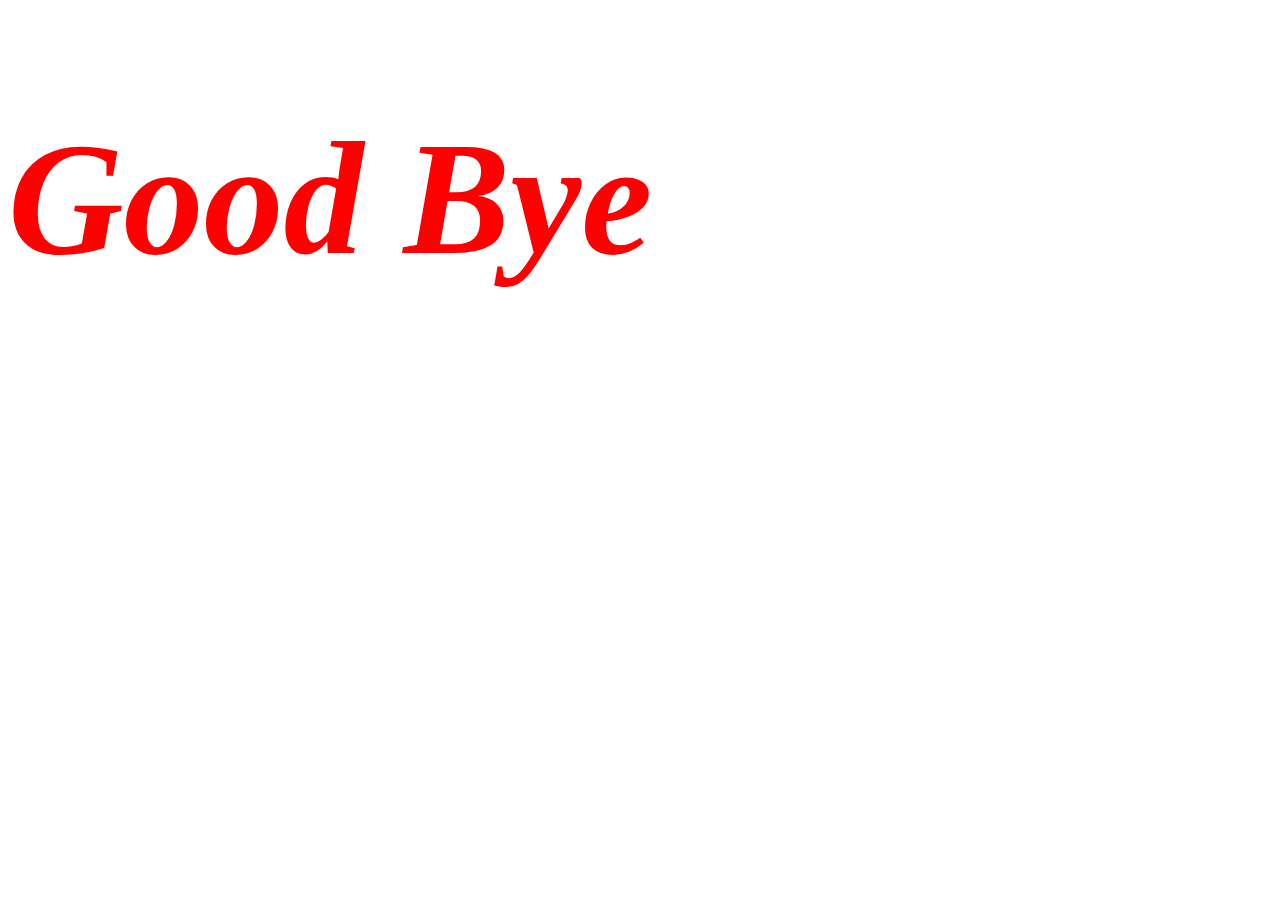
<file: DOM/index.html>
<!DOCTYPE html>
<html lang="en" dir="ltr">
  <head>
    <meta charset="utf-8">
    <title></title>
    <link rel="stylesheet" href="styles.css"
  </head>
  <body>
    <h1>
      Hello
    </h1>
    <script type="text/javascript" src="index.js"></script>
  </body>
</html>
</file>
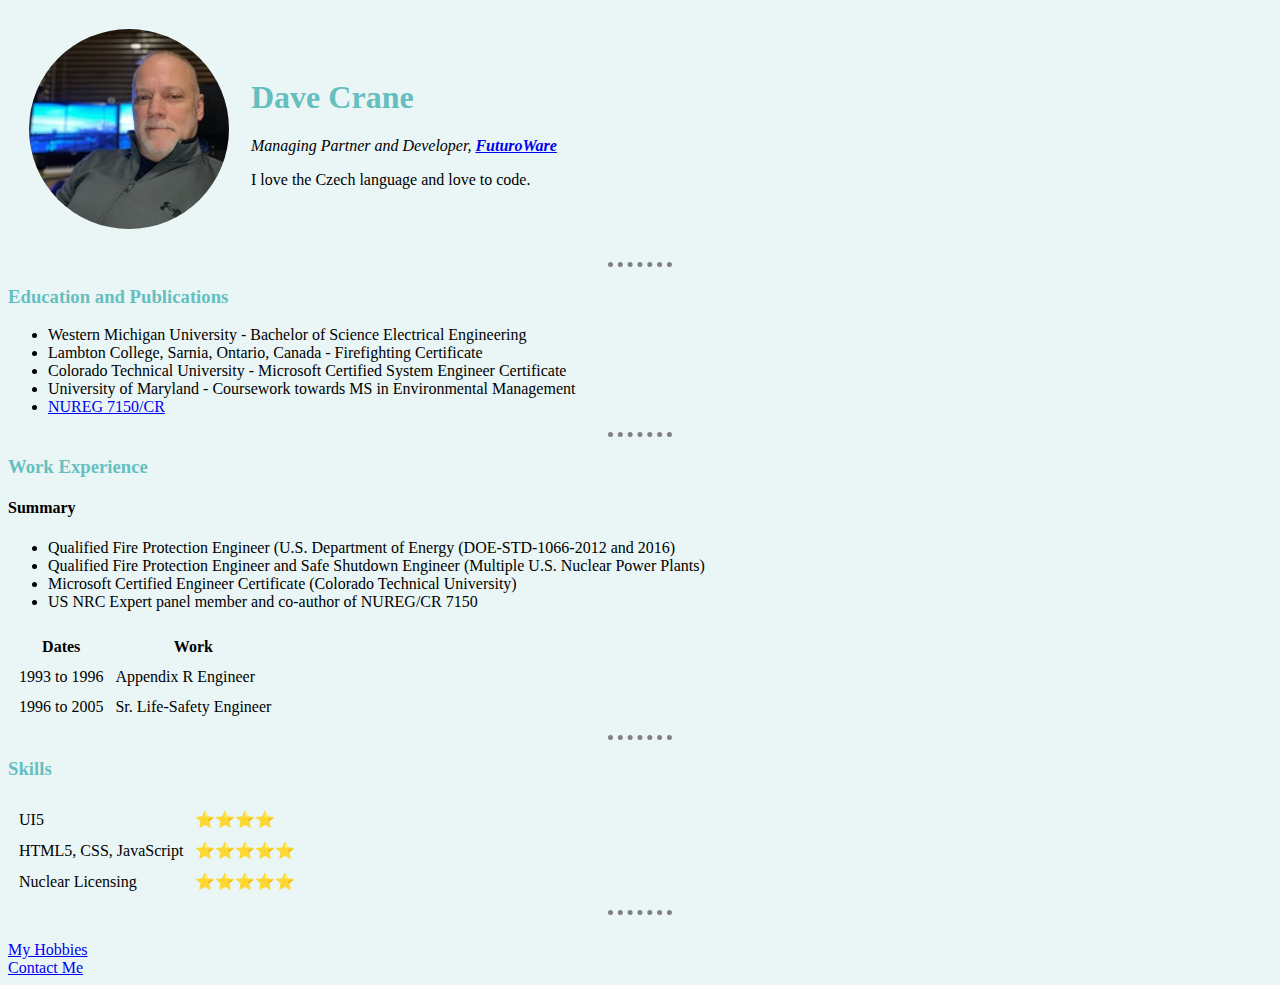
<file: HTML - Personal Site/index.html>
<!DOCTYPE html>
<html lang="en" dir="ltr">

  <head>
    <meta charset="utf-8">
    <link rel="stylesheet" href="css/styles.css">
    <title>Dave's Personal Site</title>
  </head>

  <body>
    <table cellspacing = "20">
      <tr>
        <td><img src = "images\dave_profile.jpg" alt = "Dave Crane Profile Picture"/></td>
        <td><h1>Dave Crane</h1>
        <p><em>Managing Partner and Developer, <a href="http://www.futuroware.com"><strong>FuturoWare</strong></em></a></p>
        </p>
        <p>I love the Czech language and love to code.</p></td>
      </tr>
    </table>
    <hr>
    <h3>Education and Publications</h3>
    <ul>
      <li>Western Michigan University - Bachelor of Science Electrical Engineering</li>
      <li>Lambton College, Sarnia, Ontario, Canada - Firefighting Certificate</li>
      <li>Colorado Technical University - Microsoft Certified System Engineer Certificate</li>
      <li>University of Maryland - Coursework towards MS in Environmental Management</li>
      <li><a href = "https://www.nrc.gov/docs/ML1231/ML12313A105.pdf">NUREG 7150/CR</a></a></li>
    </ul>
    <hr>
    <h3>Work Experience</h3>
    <h4>Summary</h4>
    <ul>
      <li>Qualified Fire Protection Engineer (U.S. Department of Energy (DOE-STD-1066-2012 and 2016)</li>
      <li>Qualified Fire Protection Engineer and Safe Shutdown Engineer (Multiple U.S. Nuclear Power Plants)</li>
      <li>Microsoft Certified Engineer Certificate (Colorado Technical University)</li>
      <li>US NRC Expert panel member and co-author of NUREG/CR 7150</li>
    </ul>

    <table cellspacing = "10px">
      <thead>
        <tr>
          <th>Dates</th>
          <th>Work</th>
        </tr>
      </thead>
      <tbody>
        <tr>
          <td>1993 to 1996</td>
          <td>Appendix R Engineer</td>
        </tr>
        <tr>
          <td>1996 to 2005</td>
          <td>Sr. Life-Safety Engineer</td>
        </tr>
      </tbody>
    </table>

    <hr>
    <h3>Skills</h3>
    <table cellspacing="10px">
      <tr>
        <td>UI5</td>
        <td>⭐⭐⭐⭐</td>
      </tr>
      <tr>
        <td>HTML5, CSS, JavaScript</td>
        <td>⭐⭐⭐⭐⭐</td>
      </tr>
      <tr>
        <td>Nuclear Licensing</td>
        <td>⭐⭐⭐⭐⭐</td>
      </tr>
    </table>
    <hr>
    <br>
    <a href="hobbies.html">My Hobbies</a><br />
    <a href="contact.html">Contact Me</a>
  </body>

</html>
</file>
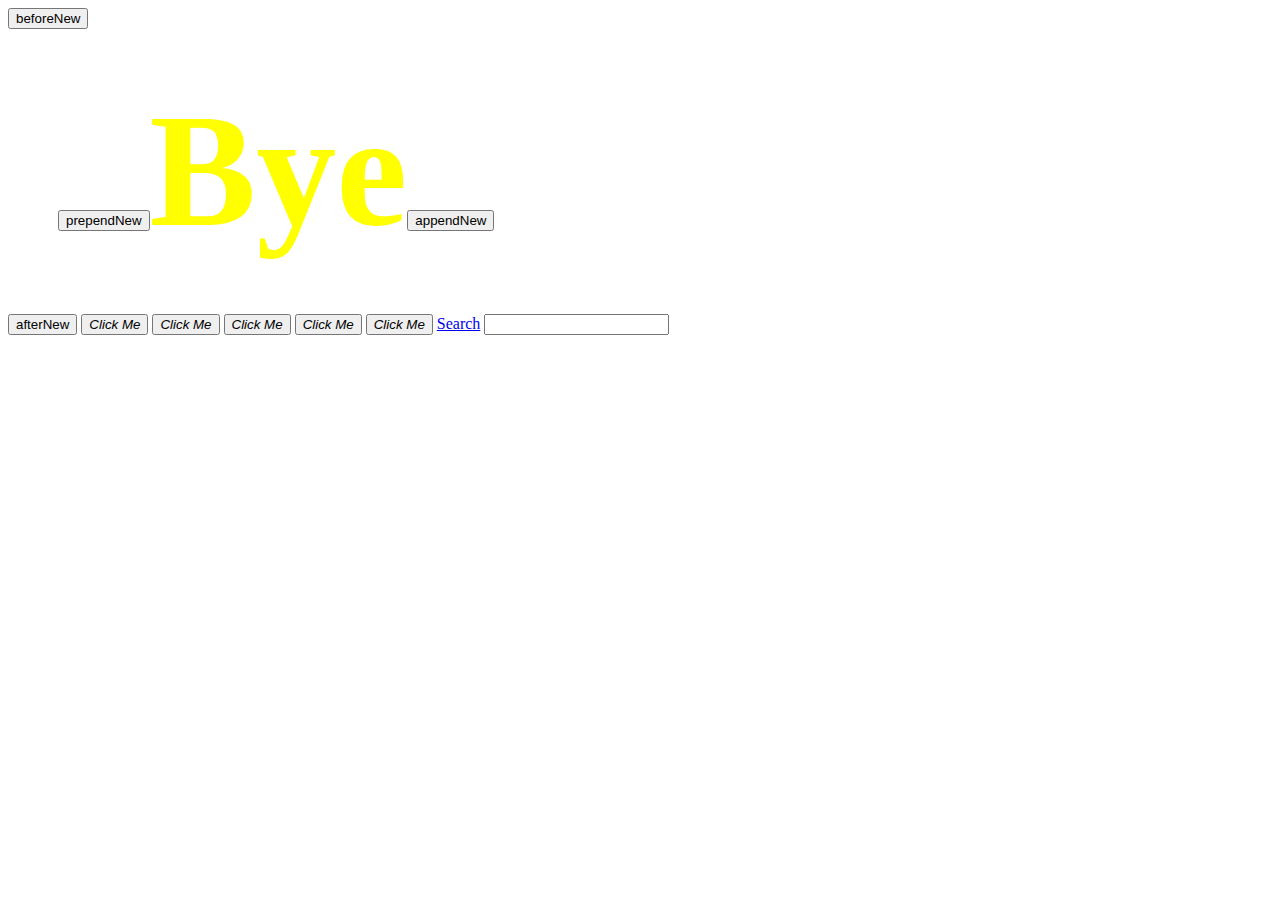
<file: jquery/index.html>
<!DOCTYPE html>
<html lang="en" dir="ltr">
  <head>
    <meta charset="utf-8">
    <title>jQuery</title>
    <link rel="stylesheet" href="styles.css">
  </head>

  <body>
    <h1>Hello</h1>
    <button type="button" name="button">Click Me</button>
    <button type="button" name="button">Click Me</button>
    <button type="button" name="button">Click Me</button>
    <button type="button" name="button">Click Me</button>
    <button type="button" name="button">Click Me</button>

    <a href = "www.google.com">Search</a>
    <input type="text" name="" value="">

    <script src="https://ajax.googleapis.com/ajax/libs/jquery/3.6.0/jquery.min.js"></script>
    <script type="text/javascript" src = "index.js"></script>
  </body>
</html>
</file>
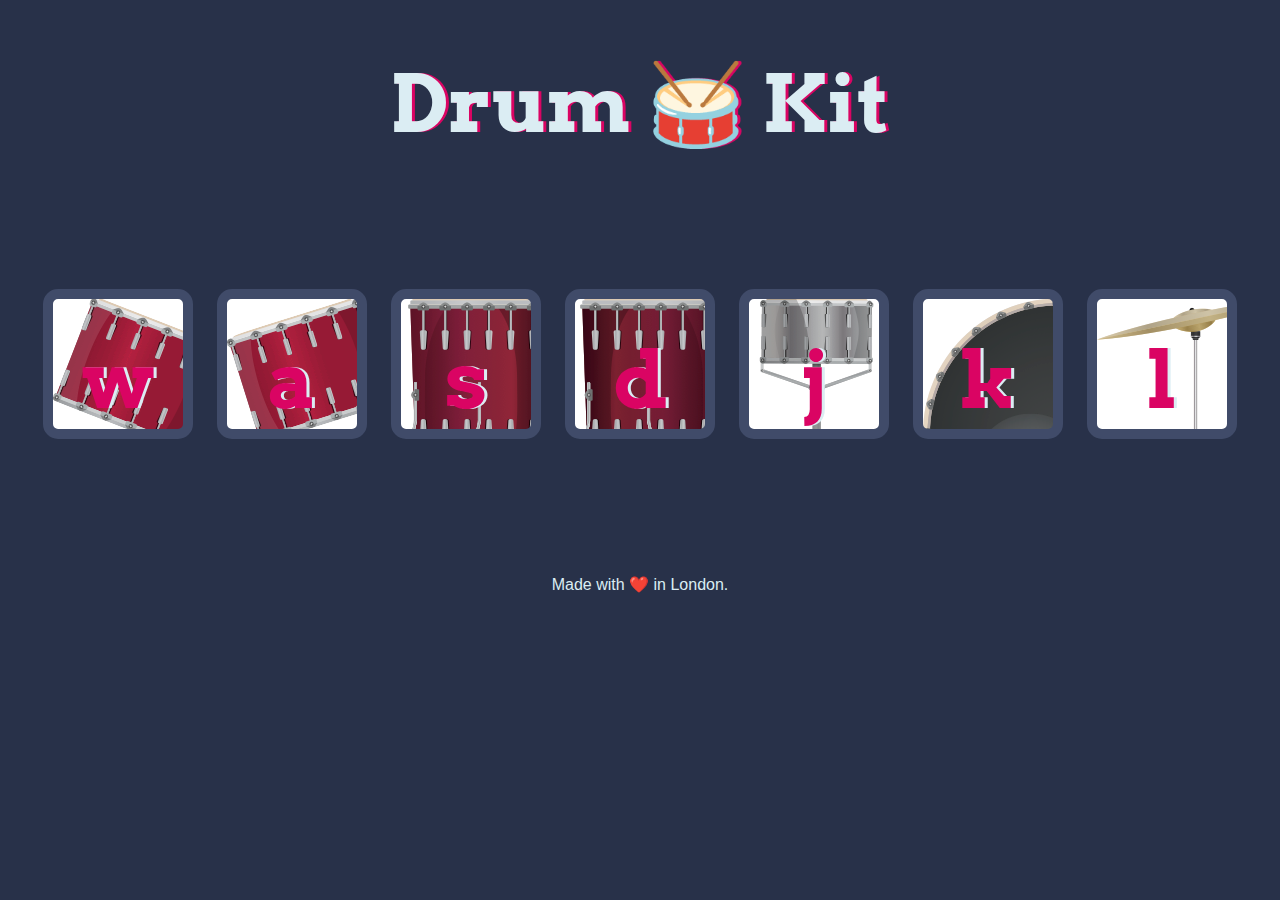
<file: drumKit/Drum Kit Starting Files/Drum Kit Starting Files/index.html>
<!DOCTYPE html>
<html lang="en" dir="ltr">

<head>
  <meta charset="utf-8">
  <title>Drum Kit</title>
  <link rel="stylesheet" href="styles.css">
  <link href="https://fonts.googleapis.com/css?family=Arvo" rel="stylesheet">
</head>

<body>

  <h1 id="title">Drum 🥁 Kit</h1>
  <div class="set">
    <button class="w drum">w</button>
    <button class="a drum">a</button>
    <button class="s drum">s</button>
    <button class="d drum">d</button>
    <button class="j drum">j</button>
    <button class="k drum">k</button>
    <button class="l drum">l</button>
  </div>


  <footer>
    Made with ❤️ in London.
  </footer>
  <script type="text/javascript" src = "index.js">

  </script>

  </script>
</body>

</html>
</file>
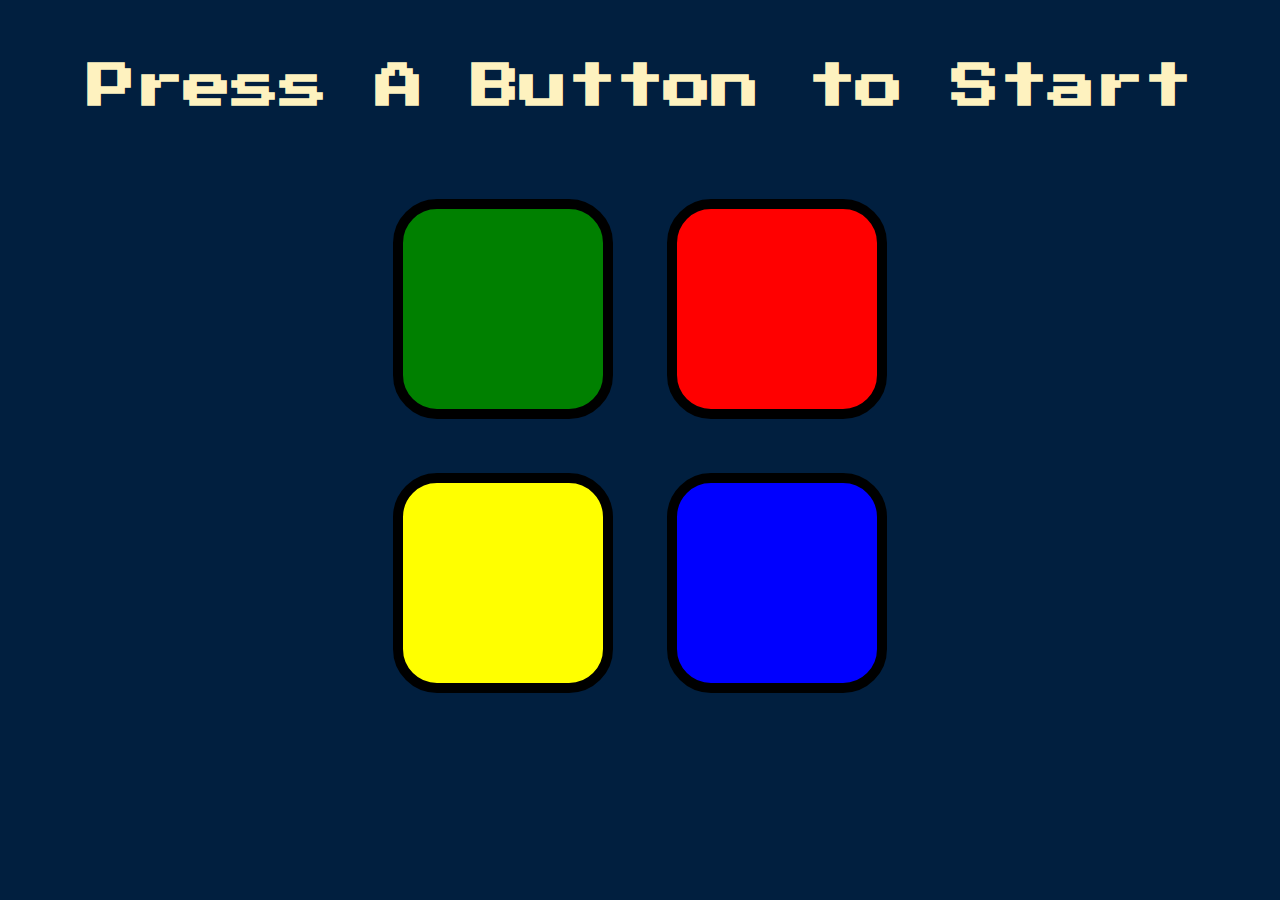
<file: simonGame/Simon+Game+Challenge+Starting+Files/Simon Game Challenge Starting Files/index.html>
<!DOCTYPE html>
<html lang="en" dir="ltr">

<head>
  <meta charset="utf-8">
  <title>Simon</title>
  <link rel="stylesheet" href="styles.css">
  <link href="https://fonts.googleapis.com/css?family=Press+Start+2P" rel="stylesheet">
</head>

<body>
  <h1 id="level-title">Press A Button to Start</h1>
  <div class="container">
    <div lass="row">

      <div type="button" id="green" class="btn green">

      </div>

      <div type="button" id="red" class="btn red">

      </div>
    </div>

    <div class="row">

      <div type="button" id="yellow" class="btn yellow">

      </div>
      <div type="button" id="blue" class="btn blue">

      </div>

    </div>

  </div>

  <script src="https://ajax.googleapis.com/ajax/libs/jquery/3.6.0/jquery.min.js"></script>
  <script type="text/javascript" src = "index.js"></script>
</body>

</html>
</file>
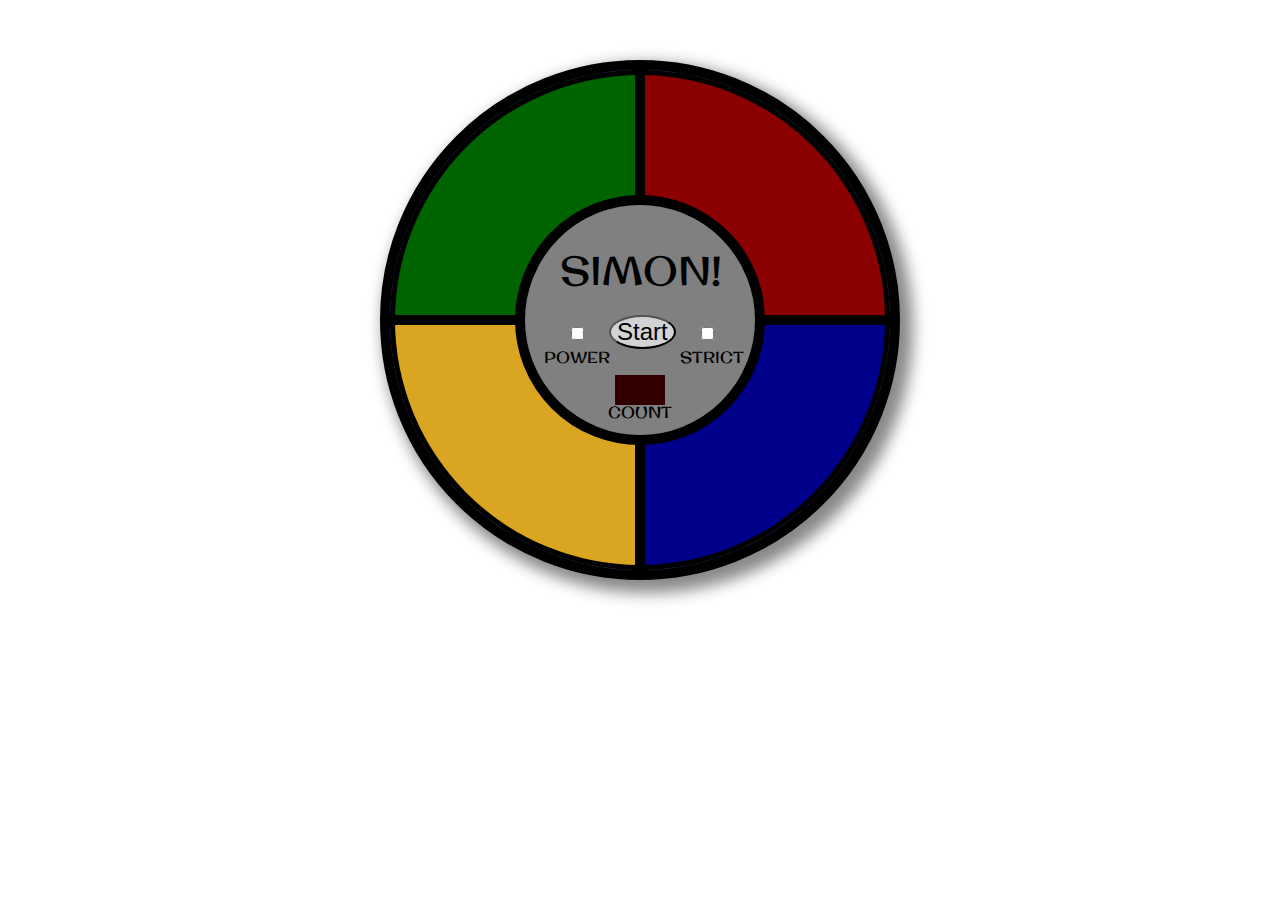
<file: simonYouTube/simon-game-master/simon-game-master/index.html>
<!DOCTYPE html>
<html>

<head>
  <meta charset="UTF-8">
  <title>Simon Game</title>
  <meta name="viewport" content="width=device-width, initial-scale=1">

  <link href='https://fonts.googleapis.com/css?family=Original+Surfer&effect=emboss' rel='stylesheet' type='text/css'>
  <link rel="stylesheet" href="css/style.css">

  <audio id="clip1">
  	<source src="https://s3.amazonaws.com/freecodecamp/simonSound1.mp3"></source>
  </audio>
  <audio id="clip2">
  	<source src="https://s3.amazonaws.com/freecodecamp/simonSound2.mp3"></source>
  </audio>
  <audio id="clip3">
  	<source src="https://s3.amazonaws.com/freecodecamp/simonSound3.mp3"></source>
  </audio>
  <audio id="clip4">
  	<source src="https://s3.amazonaws.com/freecodecamp/simonSound4.mp3"></source>
  </audio>
</head>

<body>

  <div id="outer-circle">
    <div id="topleft"></div>
    <div id="topright"></div>
    <div id="bottomleft"></div>
    <div id="bottomright"></div>
    <div id="inner-circle">
      <div id="title" class="font-effect-emboss">SIMON!</div>
      <div id="switches">
        <input type="checkbox" class="toggle" id="on">
        <button class="button" id="start">Start</button>
        <input type="checkbox" class="toggle" id="strict">
      </div>
      <div class="text1">
        <span>POWER</span><span>STRICT</span>
      </div>
      <div id="turn"></div>
      <div class="text2">
        COUNT
      </div>
    </div>
  </div>

  <script  src="js/index.js"></script>

</body>
</html>
</file>
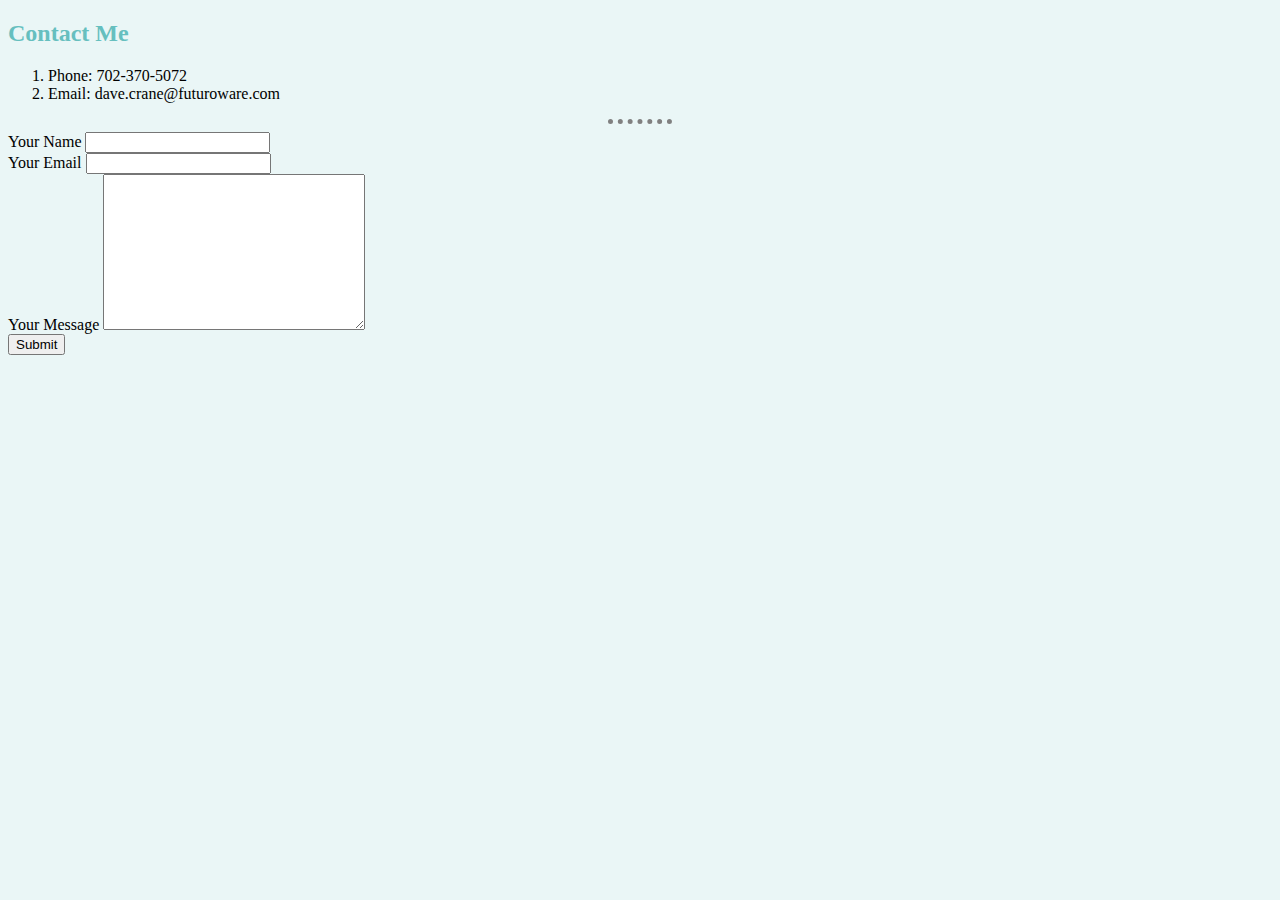
<file: HTML - Personal Site/contact.html>
<!DOCTYPE html>
<html lang="en" dir="ltr">
  <head>
    <meta charset="utf-8">
    <link rel="stylesheet" href="css/styles.css">
    <title>My Contact Info</title>
  </head>
  <body>
    <h2>Contact Me</h2>
      <ol>
        <li>Phone: 702-370-5072</li>
        <li>Email: dave.crane@futuroware.com</li>
      </ol>
      <hr>
      <form class="" action="mailto:info@futuroware.com" method="post" enctype="text/plain">
        <label>Your Name</label>
        <input type="text" name="yourName" value=""><br />
        <label>Your Email</label>
        <input type="Your Email" name="yourEmail" value=""><br />
        <label>Your Message</label>
        <textarea name="yourMessage" rows="10" cols="30"></textarea><br />
        <input type="submit" name="">
      </form>
  </body>
</html>
</file>
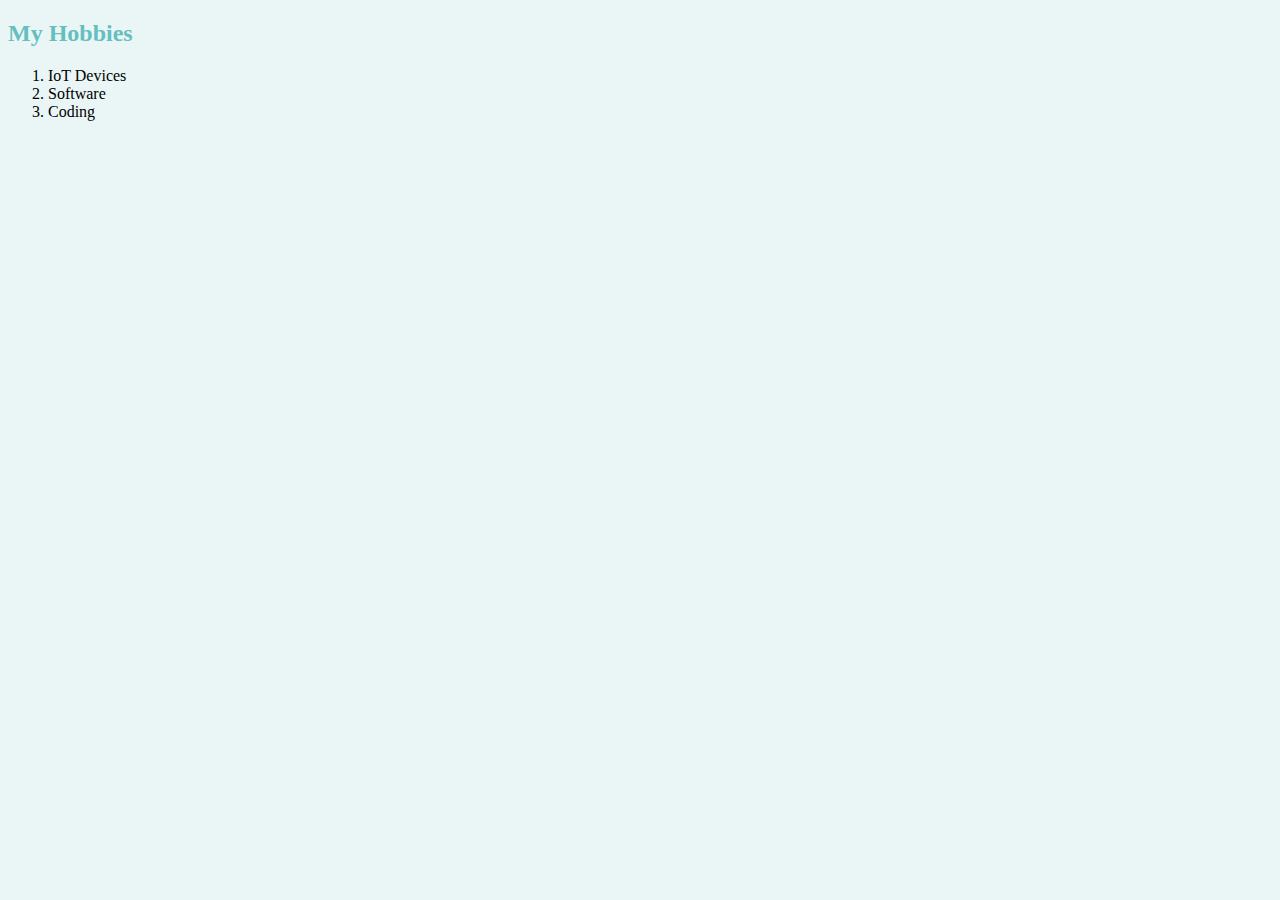
<file: HTML - Personal Site/hobbies.html>
<!DOCTYPE html>
<html lang="en" dir="ltr">
  <head>
    <meta charset="utf-8">
    <link rel="stylesheet" href="css/styles.css">
    <title>My Hobbies</title>
  </head>
  <body>
    <h2>My Hobbies</h2>
      <ol>
        <li><a href="https://i.ytimg.com/vi/c3Y54uA5qDY/hqdefault.jpg?sqp=-oaymwEcCOADEI4CSFXyq4qpAw4IARUAAIhCGAFwAcABBg==&rs=AOn4CLCWA64nJ1q_QlVZgPdR4cBW2a4_NQ"></a>IoT Devices</li>
        <li>Software</li>
        <li>Coding</li>
      </ol>
  </body>
</html>
</file>
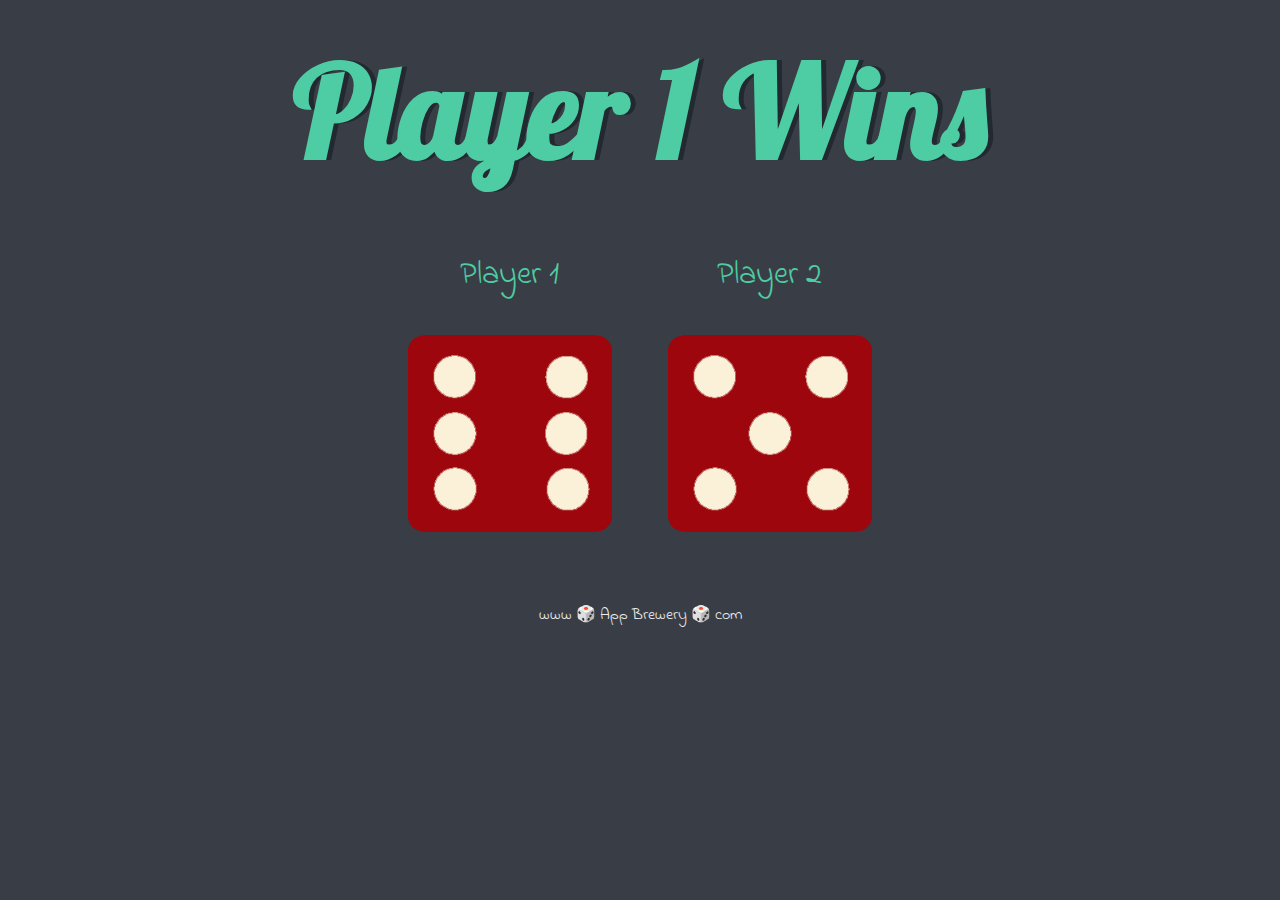
<file: Dicee/Dicee Challenge - Starting Files/Dicee Challenge - Starting Files/dicee.html>
<!DOCTYPE html>
<html lang="en" dir="ltr">
  <head>
    <meta charset="utf-8">
    <title>Dicee</title>
    <link rel="stylesheet" href="styles.css">
    <link href="https://fonts.googleapis.com/css?family=Indie+Flower|Lobster" rel="stylesheet">

  </head>
  <body>

    <div class="container">
      <h1>Refresh Me</h1>

      <div class="dice">
        <p>Player 1</p>
        <img class="img1" src="images/dice1.png">
      </div>

      <div class="dice">
        <p>Player 2</p>
        <img class="img2" src="images/dice1.png">
      </div>

    </div>

    <script type="text/javascript" src="dicee.js"></script>
  </body>

  <footer>
    www 🎲 App Brewery 🎲 com
  </footer>
</html>
</file>
<file: DOM/styles.css>
.huge {
  font-size: 10rem;
  color: red;
  font-weight: bold;
}
</file>
<file: HTML - Personal Site/css/styles.css>
body {
    background-color: #EAF6F6;
  }
  hr {
    border-style: dotted none none;
    border-color: grey;
    border-width: 5px;
    width: 5%;
  }

  img {
    border-radius: 100px;
  }

  h1, h2, h3 {
    color: #66BFBF
  }
</file>
<file: jquery/styles.css>
.big-title {
  font-size: 10rem;
  color: yellow;
  font-family: cursive;
}

.margin-50 {
  margin: 50px;
}

.purple {
  color: purple;
}
</file>
<file: drumKit/Drum Kit Starting Files/Drum Kit Starting Files/styles.css>
body {
  text-align: center;
  background-color: #283149;
}

h1 {
  font-size: 5rem;
  color: #DBEDF3;
  font-family: "Arvo", cursive;
  text-shadow: 3px 0 #DA0463;

}

footer {
  color: #DBEDF3;
  font-family: sans-serif;
}

.w {
  background-image: url(images/tom1.png);
}

.a {
  background-image: url(images/tom2.png);
}

.s {
  background-image: url(images/tom3.png);
}

.d {
  background-image: url(images/tom4.png);
}

.j {
  background-image: url(images/snare.png);
}

.k {
  background-image: url(images/kick.png);
}

.l {
  background-image: url(images/crash.png);
}

.set {
  margin: 10% auto;
}

.game-over {
  background-color: red;
  opacity: 0.8;
}

.pressed {
  box-shadow: 0 3px 4px 0 #DBEDF3;
  opacity: 0.5;
}

.red {
  color: red;
}

.drum {
  outline: none;
  border: 10px solid #404B69;
  font-size: 5rem;
  font-family: 'Arvo', cursive;
  line-height: 2;
  font-weight: 900;
  color: #DA0463;
  text-shadow: 3px 0 #DBEDF3;
  border-radius: 15px;
  display: inline-block;
  width: 150px;
  height: 150px;
  text-align: center;
  margin: 10px;
  background-color: white;
}
</file>
<file: simonGame/Simon+Game+Challenge+Starting+Files/Simon Game Challenge Starting Files/styles.css>
body {
  text-align: center;
  background-color: #011F3F;
}

#level-title {
  font-family: 'Press Start 2P', cursive;
  font-size: 3rem;
  margin:  5%;
  color: #FEF2BF;
}

.container {
  display: block;
  width: 50%;
  margin: auto;

}

.btn {
  margin: 25px;
  display: inline-block;
  height: 200px;
  width: 200px;
  border: 10px solid black;
  border-radius: 20%;
}

.game-over {
  background-color: red;
  opacity: 0.8;
}

.red {
  background-color: red;
}

.green {
  background-color: green;
}

.blue {
  background-color: blue;
}

.yellow {
  background-color: yellow;
}

.pressed {
  box-shadow: 0 0 20px white;
  background-color: grey;
}
</file>
<file: simonYouTube/simon-game-master/simon-game-master/css/style.css>
body {
  background-image: url(http://subtlepatterns2015.subtlepatterns.netdna-cdn.com/patterns/nasty_fabric.png)
}

.toggle {
  margin-left: 20px;
  margin-right: 20px;
}

.button {
  border-radius: 50% !important;
  font-size: 1.5em;
  background-color: lightgray;
}

#switches {
  position: absolute;
  font-family: 'Original Surfer', cursive;
  margin-left: 26px;
  margin-top: 110px;
}

.text2 {
  position: absolute;
  font-family: 'Original Surfer', cursive;
  margin-left: 83px;
  margin-top: 197px;
}

.text1 {
  position: absolute;
  font-family: 'Original Surfer', cursive;
  margin-left: 19px;
  margin-top: 142px;
}

.text1 span:last-child {
  padding-left: 70px;
}

#title {
  font-family: 'Original Surfer', cursive;
  position: absolute;
  font-size: 40px;
  margin-left: 35px;
  margin-top: 40px;
}

#turn {
  position: absolute;
  background: #330000;
  color: red;
  font-family: courier;
  font-size: 20px;
  height: 30px;
  width: 50px;
  margin-left: 90px;
  margin-top: 170px;
  text-align: center;
  vertical-align: middle;
  line-height: 30px;
}

#outer-circle {
  background: #385a94;
  border-radius: 50%;
  height: 500px;
  width: 500px;
  position: relative;
  border-style: solid;
  border-width: 10px;
  margin: auto;
  margin-top: 60px;
  box-shadow: 8px 8px 15px 5px #888888;
}

#topleft {
  position: absolute;
  height: 250px;
  width: 250px;
  border-radius: 250px 0 0 0;
  -moz-border-radius: 250px 0 0 0;
  -webkit-border-radius: 250px 0 0 0;
  background: darkgreen;
  top: 50%;
  left: 50%;
  margin: -250px 0px 0px -250px;
  border-style: solid;
  border-width: 5px;
  box-sizing: border-box;
  -moz-box-sizing: border-box;
  -webkit-box-sizing: border-box;
}

#topright {
  position: absolute;
  height: 250px;
  width: 250px;
  border-radius: 0 250px 0 0;
  -moz-border-radius: 0 250px 0 0;
  -webkit-border-radius: 0 250px 0 0;
  background: darkred;
  top: 50%;
  left: 50%;
  margin: -250px 0px 0px 0px;
  border-style: solid;
  border-width: 5px;
  box-sizing: border-box;
  -moz-box-sizing: border-box;
  -webkit-box-sizing: border-box;
}

#bottomleft {
  position: absolute;
  height: 250px;
  width: 250px;
  border-radius: 0 0 0 250px;
  -moz-border-radius: 0 0 0 250px;
  -webkit-border-radius: 0 0 0 250px;
  background: goldenrod;
  top: 50%;
  left: 50%;
  margin: 0px -250px 0px -250px;
  border-style: solid;
  border-width: 5px;
  box-sizing: border-box;
  -moz-box-sizing: border-box;
  -webkit-box-sizing: border-box;
}

#bottomright {
  position: absolute;
  height: 250px;
  width: 250px;
  border-radius: 0 0 250px 0;
  -moz-border-radius: 0 0 250px 0;
  -webkit-border-radius: 0 0 250px 0;
  background: darkblue;
  top: 50%;
  left: 50%;
  margin: 0px 0px -250px 0px;
  border-style: solid;
  border-width: 5px;
  box-sizing: border-box;
  -moz-box-sizing: border-box;
  -webkit-box-sizing: border-box;
}

#inner-circle {
  position: absolute;
  background: grey;
  border-radius: 50%;
  height: 250px;
  width: 250px;
  border-style: solid;
  border-width: 10px;
  top: 50%;
  left: 50%;
  margin: -125px 0px 0px -125px;
  box-sizing: border-box;
  -moz-box-sizing: border-box;
  -webkit-box-sizing: border-box;
}
</file>
<file: Dicee/Dicee Challenge - Starting Files/Dicee Challenge - Starting Files/styles.css>
.container {
  width: 70%;
  margin: auto;
  text-align: center;
}

.dice {
  text-align: center;
  display: inline-block;

}

body {
  background-color: #393E46;
}

h1 {
  margin: 30px;
  font-family: 'Lobster', cursive;
  text-shadow: 5px 0 #232931;
  font-size: 8rem;
  color: #4ECCA3;
}

p {
  font-size: 2rem;
  color: #4ECCA3;
  font-family: 'Indie Flower', cursive;
}

img {
  width: 80%;
}

footer {
  margin-top: 5%;
  color: #EEEEEE;
  text-align: center;
  font-family: 'Indie Flower', cursive;

}
</file>
